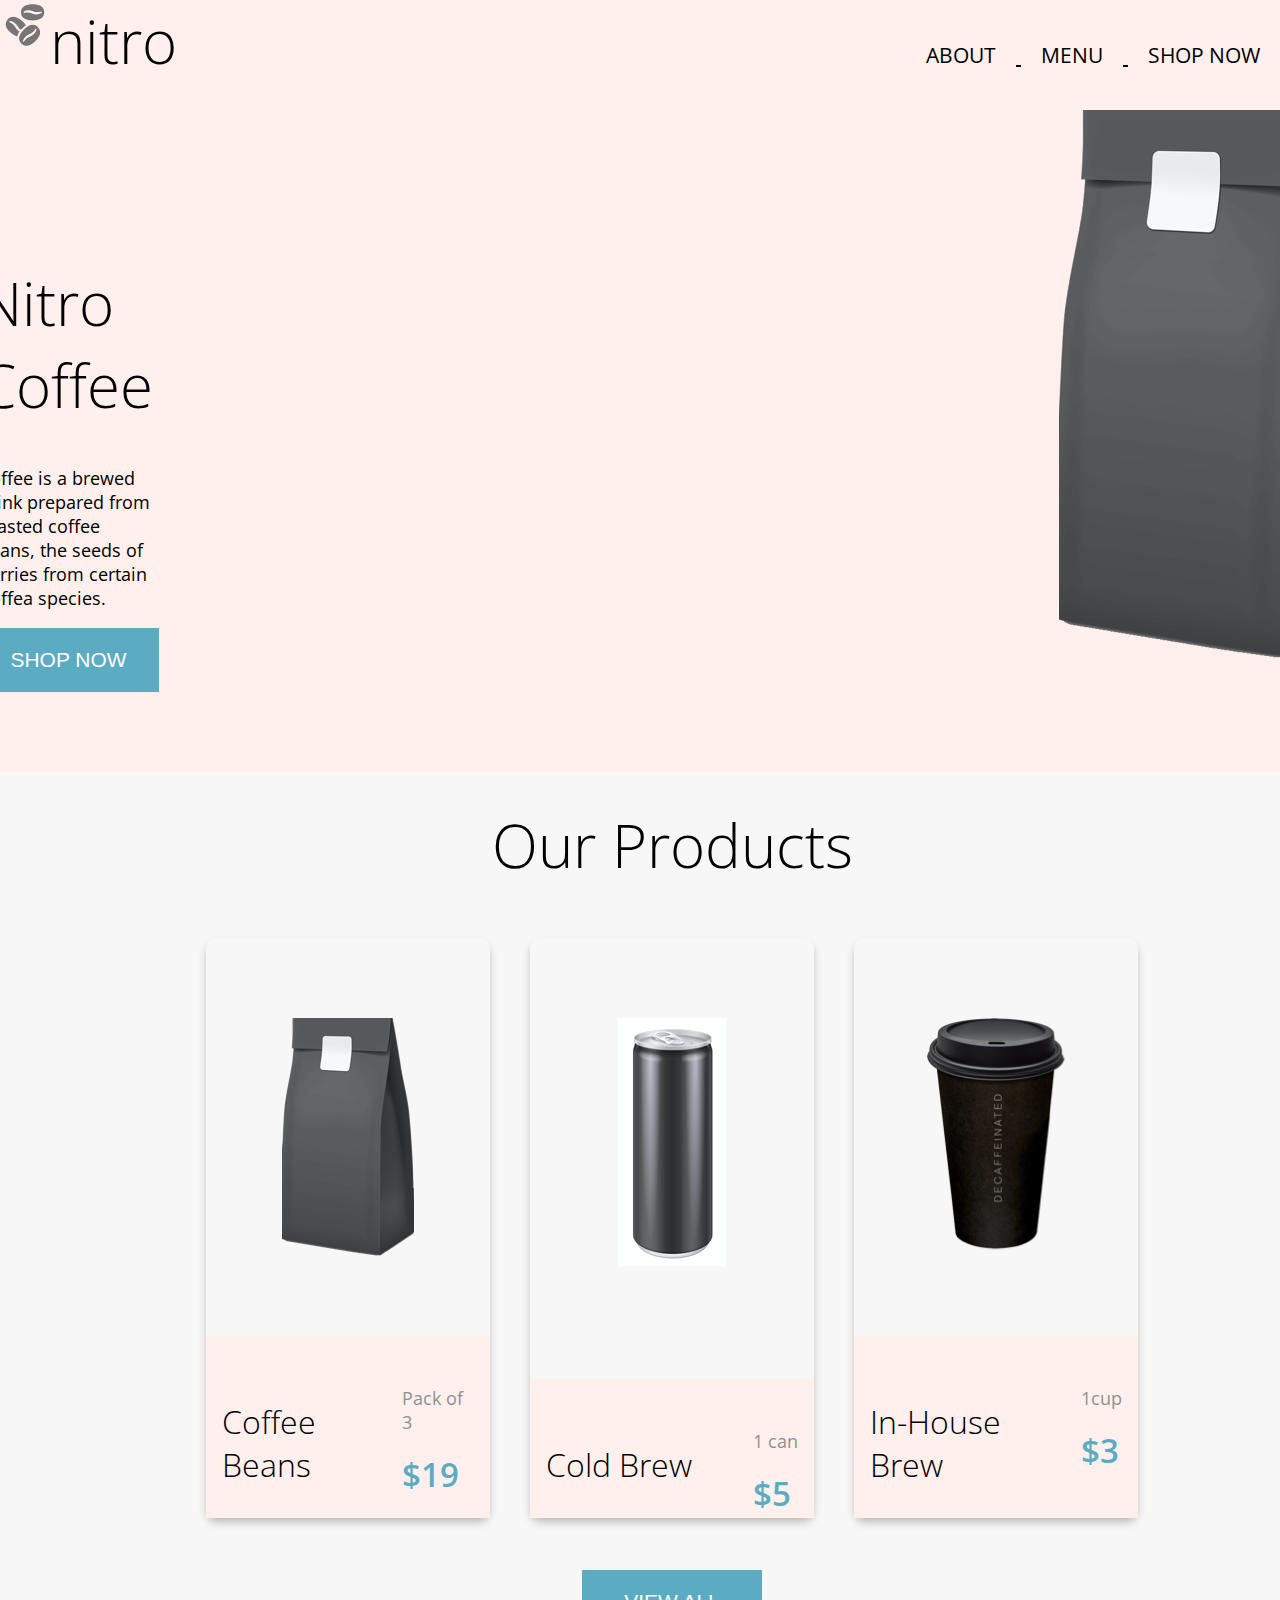
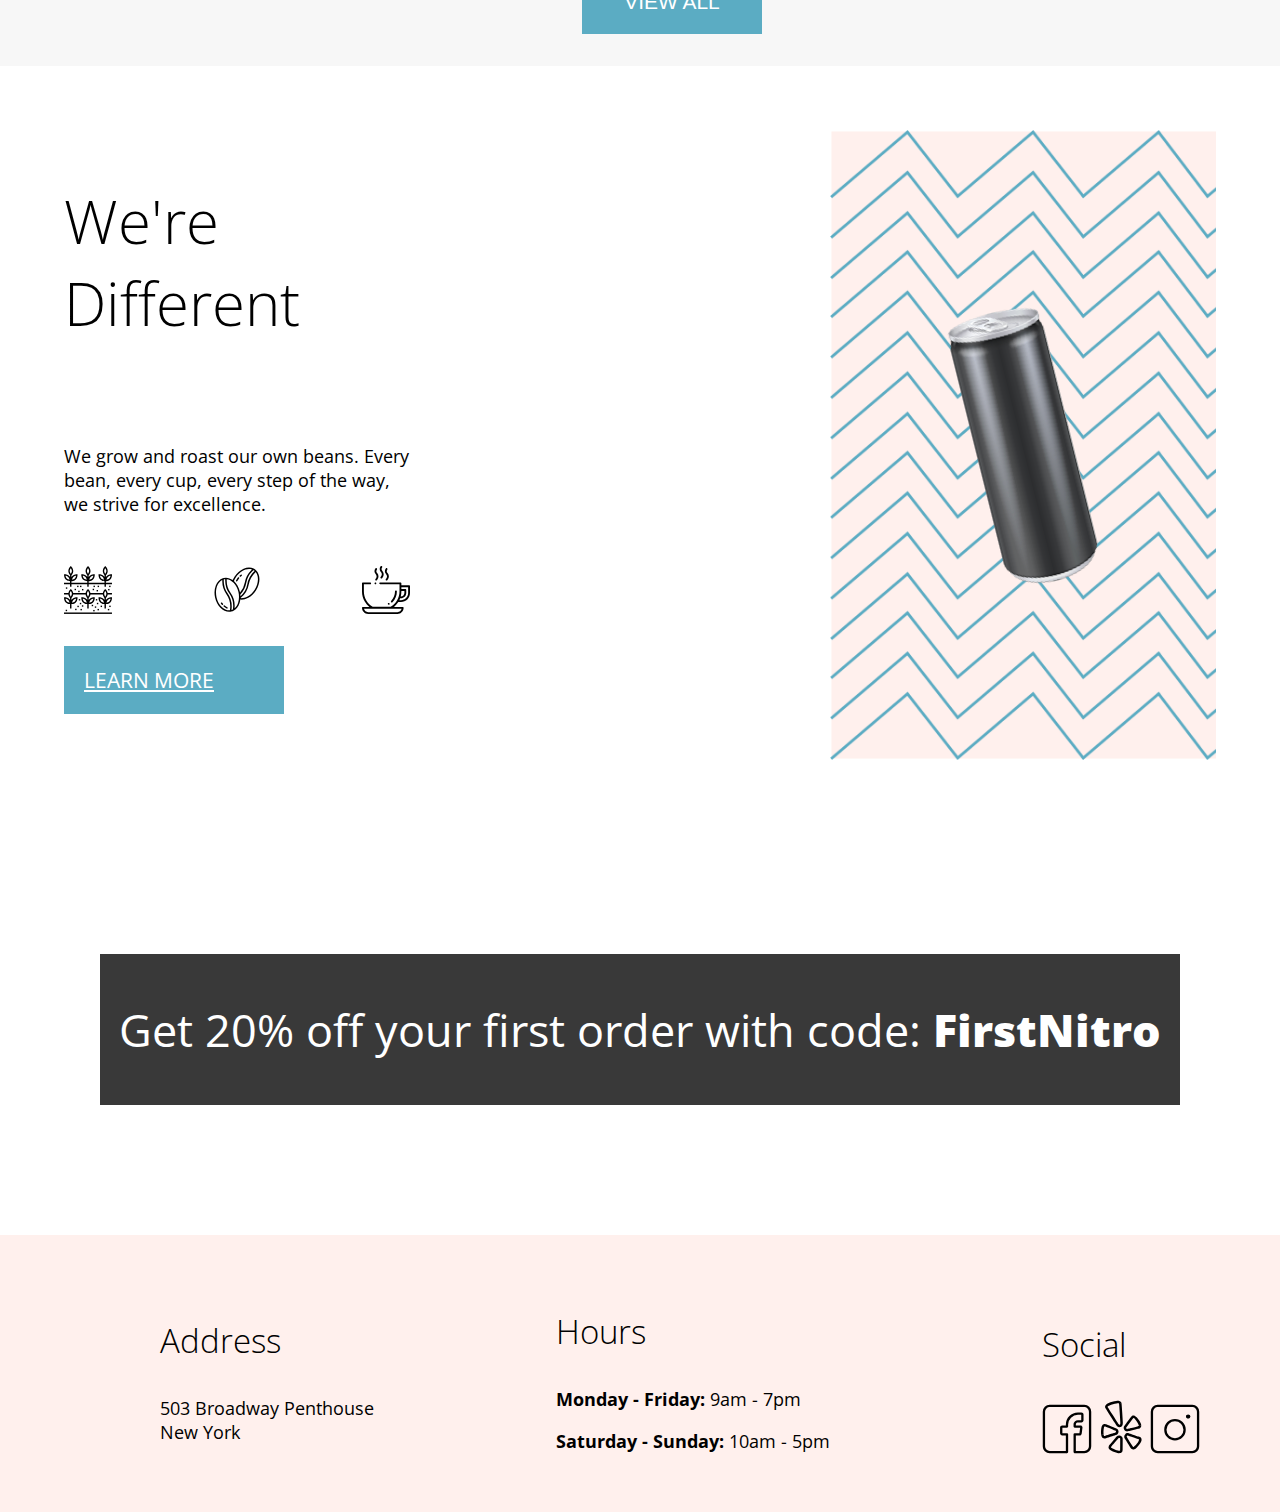
<file: index.html>
<!DOCTYPE html>
<html lang="en">
  <head>
    <meta charset="UTF-8" />
    <meta name="viewport" content="width=device-width, initial-scale=1.0" />
    <link
      href="https://fonts.googleapis.com/css2?family=Open+Sans:ital,wght@0,300;0,400;0,600;0,700;1,400&display=swap"
      rel="stylesheet"
    />
    <link rel="stylesheet" href="./css/global.css" />
    <link rel="stylesheet" href="./css/landing.css" />
    <title>Coffee Shop - Home</title>
  </head>
  <body>
    <header>
      <nav class="navigation">
        <div class="navigation__box">
          <a href="./index.html"
            ><img
              src="./assets/coffee-beans-logo-and-footer.svg"
              alt="coffee bean logo"
          /></a>
          <a class="navigation__heading" href="./index.html"><h2>nitro</h2></a>
        </div>
        <ul class="navigation__list">
          <li class="navigation__list--link">
            <a class="navigation__text" href="./index.html">ABOUT</a>
          </li>
          <li class="navigation__list--link">
            <a class="navigation__text" href="./pages/menu.html">MENU</a>
          </li>
          <li class="navigation__list--link">
            <a class="navigation__text" href="./pages/menu.html">SHOP NOW</a>
          </li>
        </ul>
      </nav>
    </header>
    <main class="main">
      <div class="main__content">
        <h1 class="main__heading">Nitro Coffee</h1>
        <p>
          Coffee is a brewed drink prepared from roasted coffee beans, the seeds
          of berries from certain Coffea species.
        </p>
        <button class="button">SHOP NOW</button>
      </div>
      <div class="blankspace"></div>
      <div class="main__image">
        <img src="./assets/coffeebeans-hero.png" alt="coffee bag" />
      </div>
    </main>

    <section class="products">
      <h2 class="products__heading">Our Products</h2>
      <article class="card">
        <div class="products__card">
          <div class="products__image">
            <img src="./assets/coffeebeans.png" alt="coffee beans" />
          </div>
          <div class="products__card--color">
            <h3 class="products__card__heading">Coffee Beans</h3>
            <div class="products__card__content">
              <p>Pack of 3</p>
              <p class="products__card__price">$19</p>
            </div>
          </div>
        </div>

        <div class="products__card">
          <div class="products__image">
            <img src="./assets/coldbrew.png" alt="cold brew" />
          </div>
          <div class="products__card--color">
            <h3 class="products__card__heading">Cold Brew</h3>
            <div class="products__card__content">
              <p>1 can</p>
              <p class="products__card__price">$5</p>
            </div>
          </div>
        </div>
        <div class="products__card">
          <div class="products__image">
            <img src="./assets/inhousebrew.png" alt="in-house brew" />
          </div>
          <div class="products__card--color">
            <h3 class="products__card__heading">In-House Brew</h3>
            <div class="products__card__content">
              <p>1cup</p>
              <p class="products__card__price">$3</p>
            </div>
          </div>
        </div>
      </article>
      <div class="products__card__button">
        <button class="button">VIEW ALL</button>
      </div>
    </section>
  </section>
  <section class="diff">
    <div class="diff__content">
      <h2 class="diff__title">We're Different</h2>
      <p class="diff__text">
        We grow and roast our own beans. Every bean, every cup, 
        every step of the way, we strive for excellence.
      </p>
      <div class="diff__content-icons">
        <img src="./assets/planting.svg" 
        alt="coffee-plant-icon" class="diff__content-icon icon">
        <img src="./assets/coffee-beans.svg" 
        alt="coffee-bean-icon" class="diff__content-icon icon">
        <img src="./assets/coffee-cup.svg" 
        alt="coffee-cup-icon" class="diff__content-icon icon">
      </div>
      <a href="./pages/menu.html" class="button">LEARN MORE</a>
    </div>
    <div class="diff__image">
      <img src="./assets/tiltedcan.png" 
      alt="tilted-can-picture" 
      class="image">
    </div>
  </section>
    <section class="discount">
      <div class="discount__box">
        <p>Get 20% off your first order with code: <span> FirstNitro</span></p>
      </div>
    </section>

    <footer class="footer">
      <div class="footer__box">
        <div class="footer__address">
          <h3>Address</h3>
          <p>503 Broadway Penthouse <br />New York</p>
        </div>
        <div class="footer__hours">
          <h3>Hours</h3>
          <p>
            <span class="footer__hours__para"> Monday - Friday: </span>9am - 7pm
          </p>
          <p>
            <span class="footer__hours__para">Saturday - Sunday:</span> 10am -
            5pm
          </p>
        </div>
        <div class="footer__social">
          <h3>Social</h3>
          <a href="https://www.facebook.com/login.php/"
            ><img src="./assets/Facebook-Icon.svg" alt="facebook"
          /></a>
          <a href="https://www.yelp.com/"
            ><img src="./assets/Yelp-Icon.svg" alt="yelp"
          /></a>
          <a href="https://www.instagram.com/"
            ><img src="./assets/Instagram-Icon.svg" alt="instagram"
          /></a>
        </div>
      </div>
    </footer>
  </body>
</html>
</file>
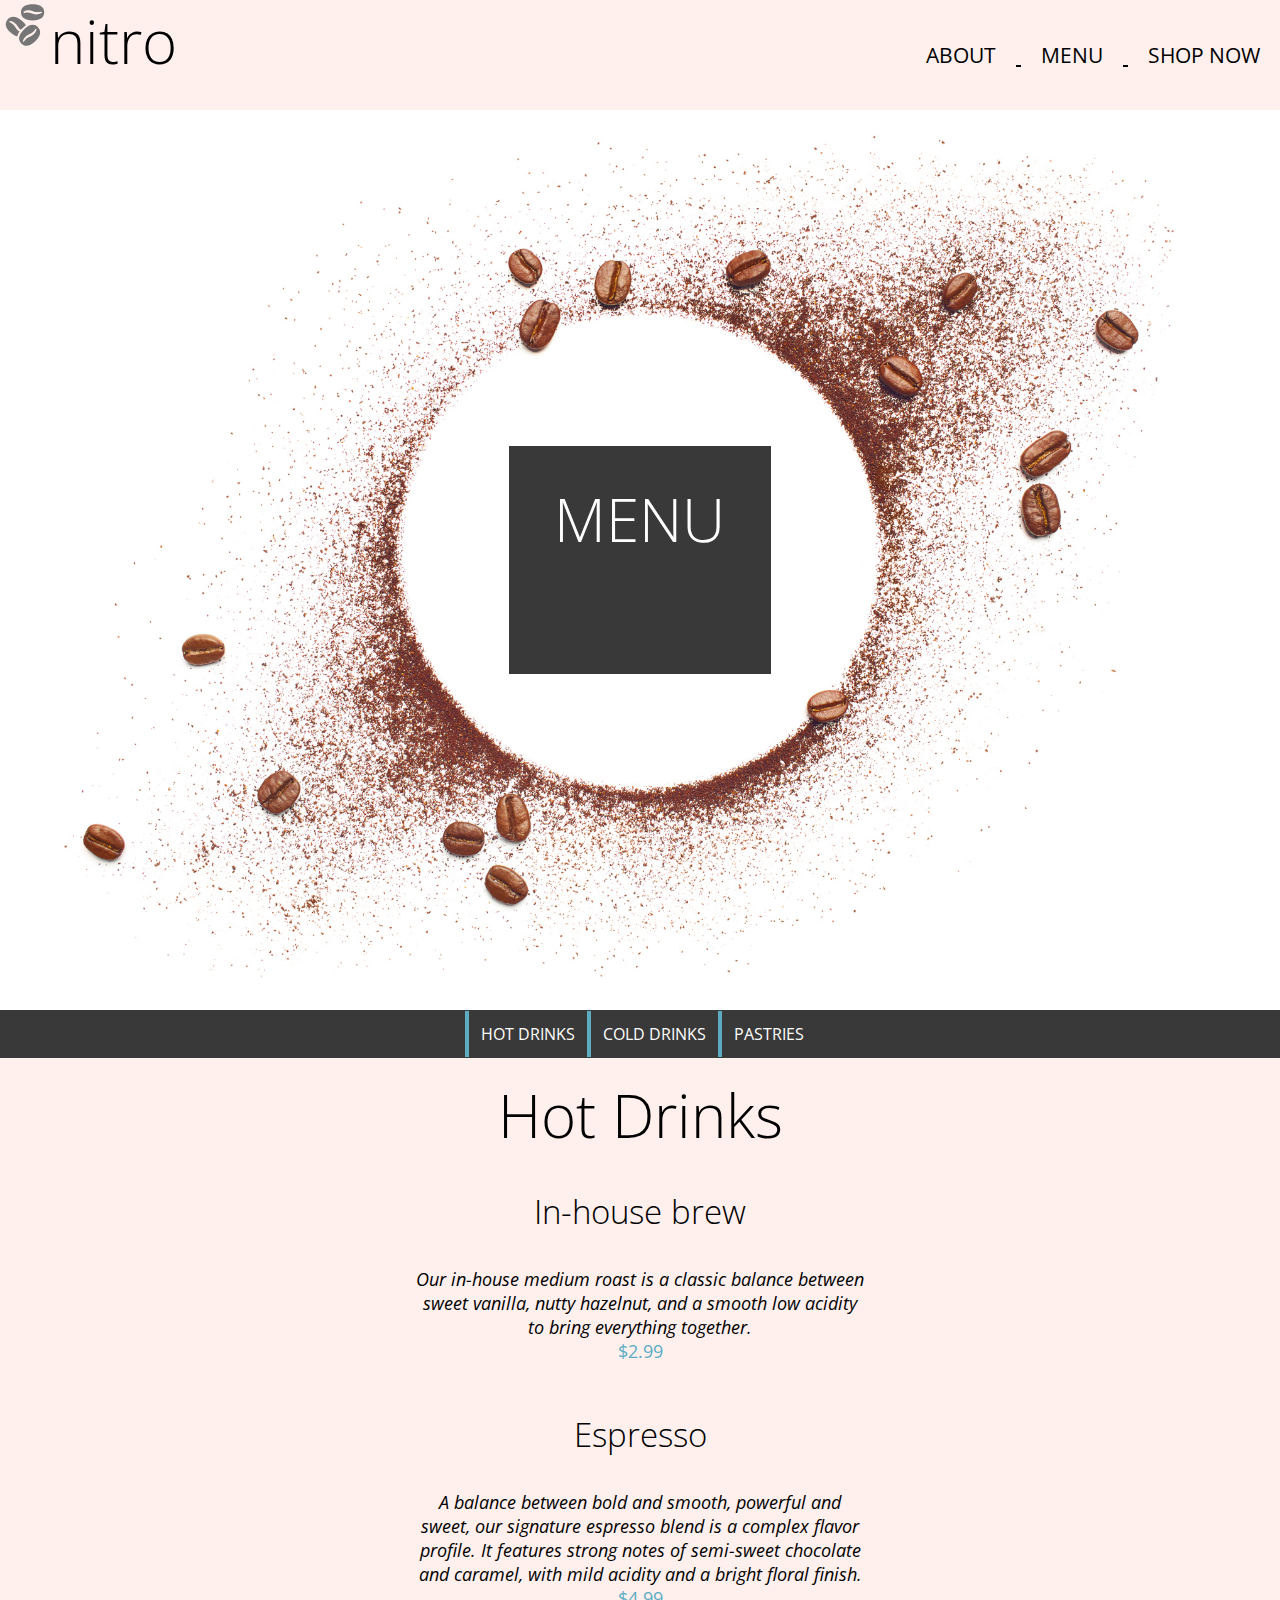
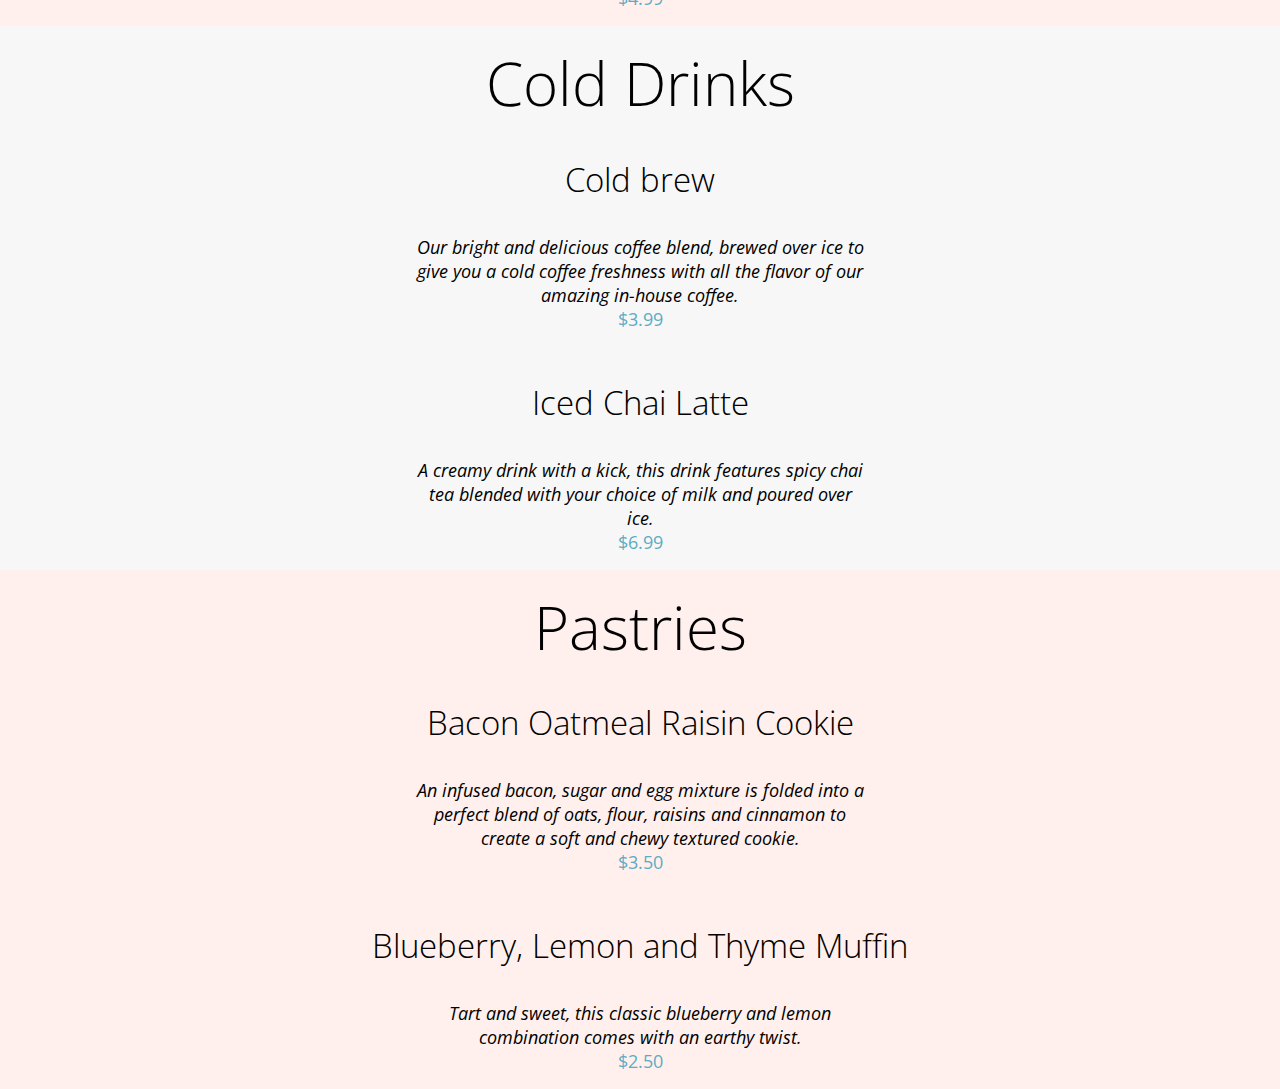
<file: pages/menu.html>
<!DOCTYPE html>
<html lang="en">
  <head>
    <meta charset="UTF-8" />
    <meta name="viewport" content="width=device-width, initial-scale=1.0" />
    <link
      href="https://fonts.googleapis.com/css2?family=Open+Sans:ital,wght@0,300;0,400;0,600;0,700;1,400&display=swap"
      rel="stylesheet"
    />
    <link rel="stylesheet" href="/css/global.css" />
    <link rel="stylesheet" href="/css/menu.css" />
    <title>Coffee Shop - Menu</title>
  </head>
  <body>
    <header>
      <nav class="navigation">
        <div class="navigation__box">
          <a href="../index.html"
            ><img
              src="../assets/coffee-beans-logo-and-footer.svg"
              alt="coffee bean logo"
          /></a>
          <a class="navigation__heading" href="../index.html"><h2>nitro</h2></a>
        </div>
        <ul class="navigation__list">
          <li class="navigation__list--link">
            <a class="navigation__text" href="../index.html">ABOUT</a>
          </li>
          <li class="navigation__list--link">
            <a class="navigation__text" href="./menu.html">MENU</a>
          </li>
          <li class="navigation__list--link">
            <a class="navigation__text" href="./menu.html">SHOP NOW</a>
          </li>
        </ul>
      </nav>
    </header>
    <main class="main">
      <div class="main__title-box">
        <h1 class="main__title">MENU</h1>
      </div>
    </main>
    <section class="drinks">
      <ul class="drinks__list">
        <li class="drinks__list drinks__list--align">
          <a class="drinks__list" href="#Hot Drinks">HOT DRINKS</a>
        </li>
        <li class="drinks__list drinks__list--align">
          <a class="drinks__list" href="#Cold Drinks">COLD DRINKS</a>
        </li>
        <li class="drinks__list drinks__list--align">
          <a class="drinks__list" href="#Pastries">PASTRIES</a>
        </li>
      </ul>
    </section>
    <article class="hotdrinks">
      <h2 class="hotdrinks__heading">Hot Drinks</h2>
      <h3 class="drinks__type">In-house brew</h3>
      <p class="drinks__type__description">
        Our in-house medium roast is a classic balance between sweet vanilla,
        nutty hazelnut, and a smooth low acidity to bring everything together.
      </p>
      <p class="drinks__type__price">$2.99</p>
      <h3 class="drinks__type">Espresso</h3>
      <p class="drinks__type__description">
        A balance between bold and smooth, powerful and sweet, our signature
        espresso blend is a complex flavor profile. It features strong notes of
        semi-sweet chocolate and caramel, with mild acidity and a bright floral
        finish.
      </p>
      <p class="drinks__type__price">$4.99</p>
    </article>
    <article class="colddrinks">
      <h2 class="colddrinks__heading">Cold Drinks</h2>
      <h3 class="drinks__type">Cold brew</h3>
      <p class="drinks__type__description">
        Our bright and delicious coffee blend, brewed over ice to give you a
        cold coffee freshness with all the flavor of our amazing in-house
        coffee.
      </p>
      <p class="drinks__type__price">$3.99</p>

      <h3 class="drinks__type">Iced Chai Latte</h3>
      <p class="drinks__type__description">
        A creamy drink with a kick, this drink features spicy chai tea blended
        with your choice of milk and poured over ice.
      </p>

      <p class="drinks__type__price">$6.99</p>
    </article>
    <article class="pastries">
      <h2 class="pastries__heading">Pastries</h2>
      <h3 class="drinks__type">Bacon Oatmeal Raisin Cookie</h3>
      <p class="drinks__type__description">
        An infused bacon, sugar and egg mixture is folded into a perfect blend
        of oats, flour, raisins and cinnamon to create a soft and chewy textured
        cookie.
      </p>
      <p class="drinks__type__price">$3.50</p>
      <h3 class="drinks__type">Blueberry, Lemon and Thyme Muffin</h3>
      <p class="drinks__type__description">
        Tart and sweet, this classic blueberry and lemon combination comes with
        an earthy twist.
      </p>
      <p class="drinks__type__price">$2.50</p>
    </article>
  </body>
</html>
</file>
<file: css/global.css>
body {
  font-family: "Open Sans";
  font-weight: 400;
  padding: 0;
  margin: 0;
  box-sizing: border-box;
}
h1,
h2 {
  font-size: 3.75rem;
  font-weight: 300;
}
h3 {
  font-size: 2.06rem;
  font-weight: 300;
}
p {
  font-size: 1.125rem;
  font-weight: 400;
}
.navigation {
  font-size: 1.31rem;
  font-weight: 400;
  background-color: #fff0ed;
  display: flex;
  justify-content: space-between;
}
.navigation img {
  width: auto;
}
.navigation__box {
  display: flex;
}
.navigation__box a {
  display: block;
  width: auto;
  height: 100%;
}
.navigation__heading {
  text-decoration: none;
  color: black;
}
.navigation__heading h2 {
  margin: 0;
}
.navigation__list {
  list-style-type: none;
  text-decoration: underline;
}
.navigation__list--link {
  padding: 20px;
  text-decoration: none;
  display: inline-block;
}

.navigation__text {
  text-decoration: none;
  cursor: pointer;
  color: black;
  display: block;
  width: 100%;
  height: 100%;
}

.navigation__list--link a:hover {
  color: #5bacc3;
}
</file>
<file: css/landing.css>
.main {
  background-color: #fff0ed;
  display: flex;
  justify-content: center;
  width: 100%;
}
.main__image {
  padding-right: 3.125rem;
}
.main__content {
  padding: 7rem 30rem 5rem 7rem;
}
.blankspace {
  padding: 7rem 6.25rem 7rem 20rem;
}

/* PRODUCTS */

.products {
  background-color: #f7f7f7;
  padding: 2rem;
  display: flex;
  flex-direction: column;
  align-items: center;
  gap: 2rem;
  width: 100%;
}
.products__heading {
  text-align: center;
  margin: 0;
}
.card {
  display: flex;
  justify-content: space-between;
  width: 76%;
}
.products__card {
  margin: 1.25rem;
  border-radius: 0.625rem;
  width: 20.625rem;
  height: 36.25rem;
  box-shadow: 0 5px 9px -1px rgba(0, 0, 0, 0.25);
  display: flex;
  flex-direction: column;
  justify-content: space-between;
  text-align: center;
}
.products__card--color {
  background-color: #fff0ed;
  display: flex;
  justify-content: space-between;
  text-align: left;
  padding: 2rem 1rem 0rem 1rem;
}
.products__card__heading {
  font-size: 2rem;
}
.products__card__content {
  color: #909090;
}
.products__card__price {
  color: #5bacc3;
  font-size: 2.06rem;
  font-weight: 600;
  margin: 0;
}
.products__image {
  height: 80%;
  padding: 5rem 1rem 0rem 1rem;
}
.products__card__button {
  display: flex;
  justify-content: center;
}
.button {
  background-color: #5bacc3;
  color: white;
  font-size: 1.31rem;
  border: 0rem;
  width: 180px;
  padding: 20px;
}

/* DIFFERENT SECTION  */
.diff {
  padding: 5%;
  height: 70vh;
  display: flex;
  justify-content: space-between;
}
.diff__content {
  width: 30%;
  display: flex;
  flex-direction: column;
  gap: 2rem;
}
.diff__image {
  width: 30%;
  display: flex;
  justify-content: center;
  align-items: center;
  background-image: url(../assets/coldbrewbackground.png);
  background-size: cover;
  padding: 20px;
  /* border: 0.5rem solid #5bacc3; */
  position: relative;
}
.diff__content-icons {
  display: flex;
  justify-content: space-between;
}
.diff__content-icon {
  height: 3rem;
}
/* DISCOUNT  */
.discount {
  margin: 8.125rem 2.5rem;
  display: flex;
  justify-content: center;
}
.discount__box {
  width: 90%;
  background-color: #393939;
  color: white;
}
.discount__box p {
  text-align: center;
  font-size: 2.81rem;
  font-weight: 400;
}
.discount__box span {
  font-weight: 800;
}
/* FOOTER  */
.footer {
  background-color: #fff0ed;
}
.footer__box {
  display: flex;
  align-items: center;
  justify-content: space-between;
}
.footer__address {
  padding: 3.125rem 10rem;
}
.footer__hours {
  padding-right: 10rem;
}
.footer__social {
  padding-left: 1.875rem;
  padding-right: 5rem;
}
.footer__social img {
  width: 3.125rem;
}
.footer__hours__para {
  font-weight: bold;
}
</file>
<file: css/menu.css>
.navigation img {
  width: 100%;
}
.main {
  background-image: url("../assets/coffee-circle.jpg");
  width: 100%;
  height: 100vh;
  background-position: center;
  background-size: cover;
  display: flex;
  justify-content: center;
}
.main__title-box {
  display: flex;
  justify-content: center;
  align-items: center;
}
.main__title {
  width: 18vw;
  height: 20vh;
  background-color: #393939;
  color: #fff;
  text-align: center;
  vertical-align: middle;
  padding: 2rem 1rem 1rem 1rem;
}
.drinks {
  background-color: #393939;
  width: 100%;
  height: 3rem; /*defined by style guide*/
  color: #fff;
  display: flex;
  justify-content: center;
}
.drinks__list {
  list-style-type: none;
  text-decoration: none;
  color: white;
  padding: 0;
  display: flex;
  align-items: center;
}
.drinks__list--align {
  padding: 0.75rem;
  border-left: solid #5bacc3 0.25rem;
}
.hotdrinks__heading,
.colddrinks__heading,
.pastries__heading {
  margin: 0;
  padding-top: 1rem;
}

.hotdrinks,
.pastries {
  text-align: center;
  background-color: #fff0ed;
}
.drinks__type {
  display: flex;
  justify-content: center;
}
.drinks__type__description {
  font-style: italic;
  max-width: 35%;
  text-align: center;
  margin: 0 auto;
}
.drinks__type__price {
  color: #5bacc3;
  margin: 0;
  padding-bottom: 1rem;
}
.colddrinks {
  text-align: center;
  background-color: #f7f7f7;
}
</file>
